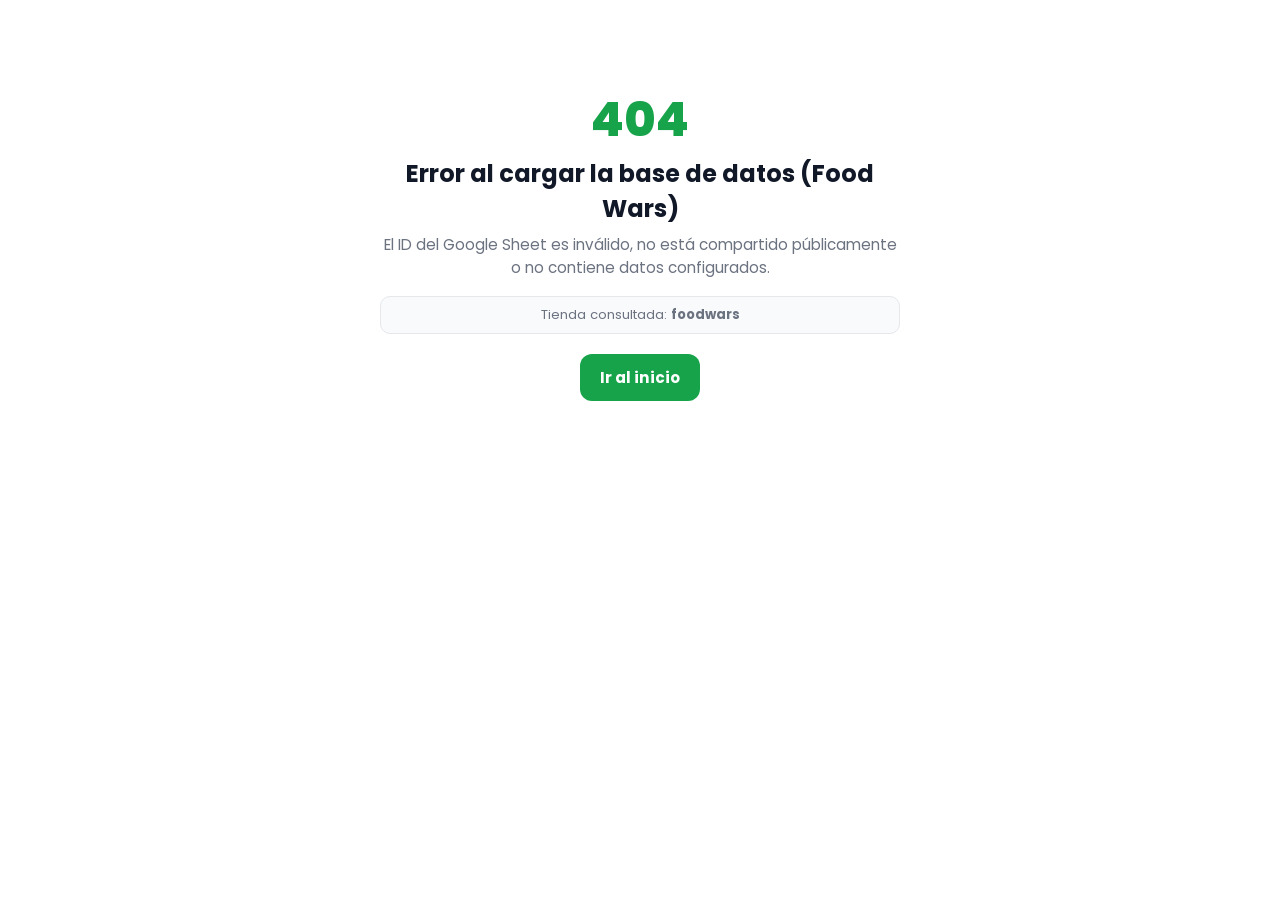
<file: index.html>
<!DOCTYPE html>
<html lang="es">
<head>
  <meta charset="UTF-8" />
  <meta name="viewport" content="width=device-width, initial-scale=1.0, viewport-fit=cover" />
  <title>WhatsVend — Catálogo y Pedidos por WhatsApp</title>

  <!-- Tipografías comunes configurables desde Google Sheets -->
  <link rel="preconnect" href="https://fonts.googleapis.com" />
  <link rel="preconnect" href="https://fonts.gstatic.com" crossorigin />
  <link
    href="https://fonts.googleapis.com/css2?family=Bebas+Neue&family=Montserrat:wght@500;600;700;800&family=Playfair+Display:wght@600;700&family=Poppins:wght@400;500;600;700;800&family=Roboto:wght@400;500;700&display=swap"
    rel="stylesheet"
  />

  <link rel="stylesheet" href="styles.css" />
</head>
<body>
  <!-- Contenedor principal donde `vistas.js` y `app.js` montan la aplicación -->
  <div id="app" class="wv-app">
    <div class="wv-cargando">Cargando catálogo...</div>
  </div>

  <!-- Ventana modal reutilizable para producto, "Ver más" por categoría, carrito y WhatsVend -->
  <div id="wv-modal-backdrop" class="wv-modal-backdrop" aria-hidden="true">
    <div id="wv-modal-dialog" class="wv-modal-dialog" role="dialog" aria-modal="true">
      <!-- Contenido inyectado dinámicamente -->
    </div>
  </div>

  <!-- Scripts modulares en orden de dependencia -->
  <script src="tiendas.js"></script>
  <script src="sheets.js"></script>
  <script src="carrito.js"></script>
  <script src="vistas.js"></script>
  <script src="app.js"></script>
</body>
</html>
</file>
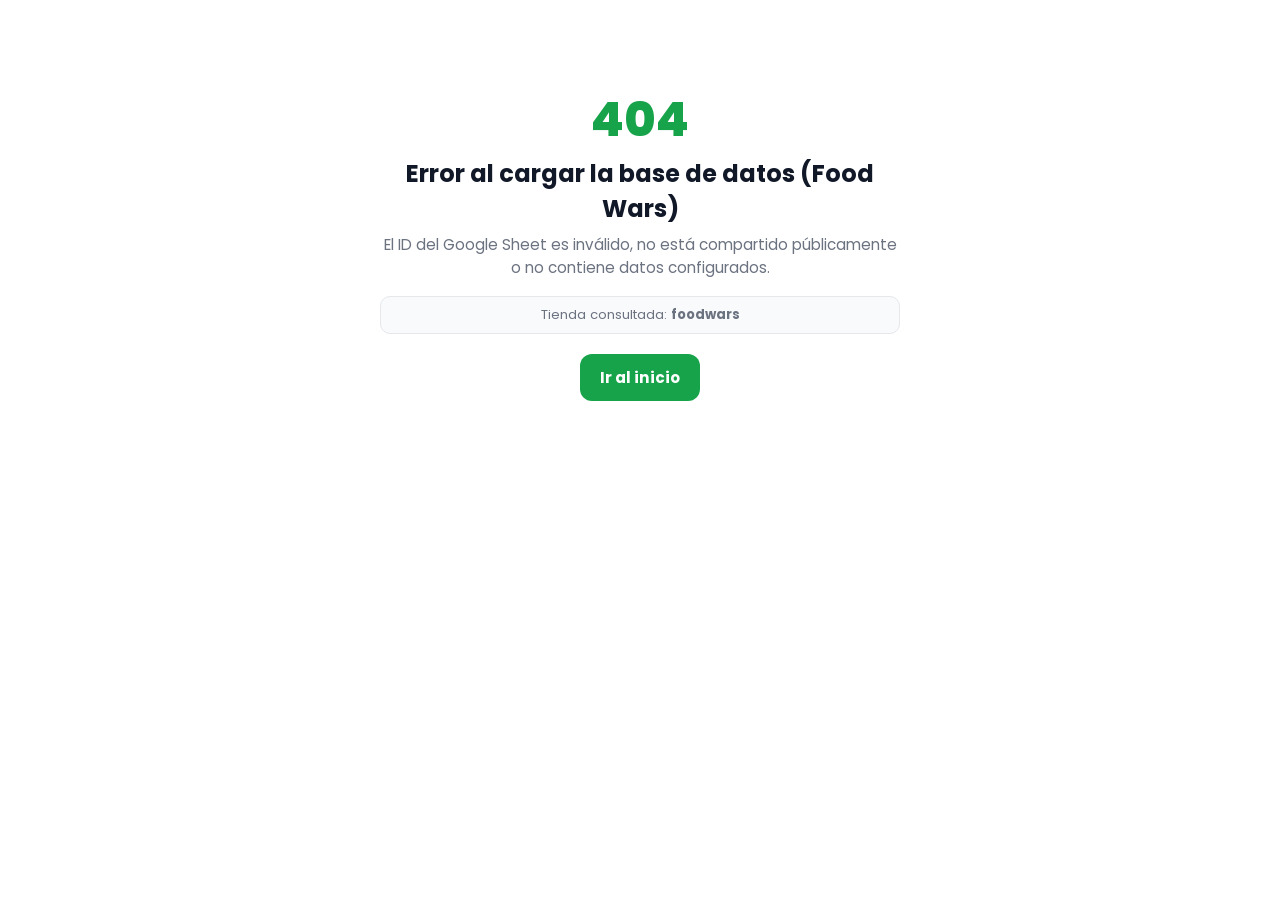
<file: index.html.html>
<!DOCTYPE html>
<html lang="es">
<head>
  <meta charset="UTF-8" />
  <meta name="viewport" content="width=device-width, initial-scale=1.0, viewport-fit=cover" />
  <title>WhatsVend — Catálogo y Pedidos por WhatsApp</title>

  <!-- Tipografías comunes configurables desde Google Sheets -->
  <link rel="preconnect" href="https://fonts.googleapis.com" />
  <link rel="preconnect" href="https://fonts.gstatic.com" crossorigin />
  <link
    href="https://fonts.googleapis.com/css2?family=Bebas+Neue&family=Montserrat:wght@500;600;700;800&family=Playfair+Display:wght@600;700&family=Poppins:wght@400;500;600;700;800&family=Roboto:wght@400;500;700&display=swap"
    rel="stylesheet"
  />

  <link rel="stylesheet" href="styles.css" />
</head>
<body>
  <!-- Contenedor principal donde `vistas.js` y `app.js` montan la aplicación -->
  <div id="app" class="wv-app">
    <div class="wv-cargando">Cargando catálogo...</div>
  </div>

  <!-- Ventana modal reutilizable para producto, "Ver más" por categoría, carrito y WhatsVend -->
  <div id="wv-modal-backdrop" class="wv-modal-backdrop" aria-hidden="true">
    <div id="wv-modal-dialog" class="wv-modal-dialog" role="dialog" aria-modal="true">
      <!-- Contenido inyectado dinámicamente -->
    </div>
  </div>

  <!-- Scripts modulares en orden de dependencia -->
  <script src="tiendas.js"></script>
  <script src="sheets.js"></script>
  <script src="carrito.js"></script>
  <script src="vistas.js"></script>
  <script src="app.js"></script>
</body>
</html>
</file>
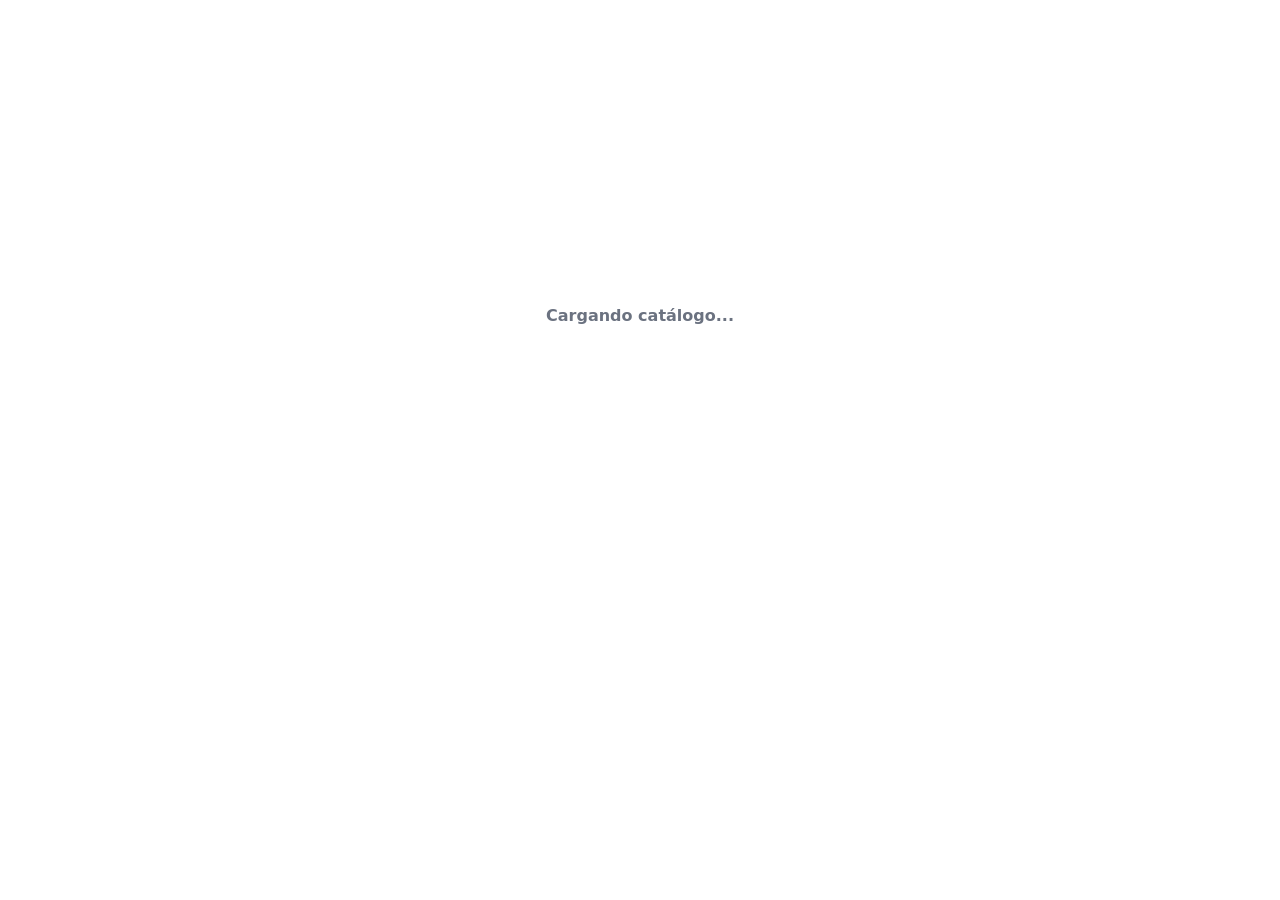
<file: index0.html>
<!DOCTYPE html>
<html lang="es">
<head>
  <meta charset="UTF-8" />
  <meta name="viewport" content="width=device-width, initial-scale=1.0" />
  <title>WhatsVend — Catálogo Digital</title>
  <link rel="preconnect" href="https://fonts.googleapis.com" />
  <link rel="preconnect" href="https://fonts.gstatic.com" crossorigin />
  <link rel="stylesheet" href="./styles.css" />
</head>
<body>
  <div id="app">
    <div class="wv-cargando">Cargando catálogo...</div>
  </div>

  <script src="./sheets.js"></script>
  <script src="./carrito.js"></script>
  <script src="./vistas.js"></script>
<script src="./app.js"></script>
  <script src="./tienda.js"></script>
</body>
</html>
</file>
<file: styles.css>
/* ============================================================================
 * WhatsVend - Hoja de estilos principal (styles.css)
 * Organizada por bloques: variables, 5 filas superiores dinámicas, barra de
 * categorías pegajosa, módulos de productos (cuadrícula/lista), módulos extra,
 * modal de producto/ver-más (deslizar en móvil / centrada en PC), carrito y
 * pie de página "Desarrollado por WhatsVend".
 * ============================================================================ */

:root {
  --wv-primario: #16a34a;
  --wv-primario-oscuro: #15803d;
  --wv-fondo: #ffffff;
  --wv-superficie: #f9fafb;
  --wv-texto: #111827;
  --wv-texto-suave: #6b7280;
  --wv-borde: #e5e7eb;
  --wv-fuente-base: 'Poppins', system-ui, -apple-system, sans-serif;
  --wv-altura-header-dinamica: 64px;
}

* {
  box-sizing: border-box;
  -webkit-tap-highlight-color: transparent;
}

html {
  scroll-behavior: smooth;
}

body {
  margin: 0;
  padding: 0;
  font-family: var(--wv-fuente-base);
  background-color: var(--wv-fondo);
  color: var(--wv-texto);
  overflow-x: hidden;
}

.wv-cargando {
  min-height: 70vh;
  display: flex;
  align-items: center;
  justify-content: center;
  font-weight: 600;
  color: var(--wv-texto-suave);
}

/* ----------------------------------------------------------------------------
 * PORTADA MODULAR
 * ---------------------------------------------------------------------------- */
.wv-portada {
  max-width: 1120px;
  margin: 0 auto;
  padding: 20px 16px 48px;
}

.wv-portada-hero {
  position: relative;
  border-radius: 20px;
  overflow: hidden;
  min-height: 360px;
  display: flex;
  align-items: flex-end;
  background: #111827;
  color: #ffffff;
  margin-bottom: 28px;
}

.wv-portada-hero img {
  position: absolute;
  inset: 0;
  width: 100%;
  height: 100%;
  object-fit: cover;
  opacity: 0.62;
}

.wv-portada-hero-contenido {
  position: relative;
  z-index: 2;
  padding: 28px 22px;
  max-width: 640px;
  background: linear-gradient(to top, rgba(0, 0, 0, 0.78), transparent);
  width: 100%;
}

.wv-portada-hero h1 {
  margin: 0 0 10px;
  font-size: clamp(1.6rem, 4vw, 2.5rem);
  line-height: 1.15;
}

.wv-portada-hero p {
  margin: 0 0 18px;
  color: #f3f4f6;
  font-size: 0.98rem;
}

.wv-btn-primario {
  background: var(--wv-primario);
  color: #ffffff;
  border: none;
  border-radius: 12px;
  padding: 12px 20px;
  font-family: inherit;
  font-weight: 700;
  font-size: 0.95rem;
  cursor: pointer;
  display: inline-flex;
  align-items: center;
  justify-content: center;
  gap: 8px;
  transition: transform 0.15s ease, background-color 0.2s ease;
}

.wv-btn-primario:hover {
  background: var(--wv-primario-oscuro);
}

.wv-btn-primario:active {
  transform: scale(0.98);
}

.wv-destacados-grid {
  display: grid;
  grid-template-columns: repeat(auto-fill, minmax(220px, 1fr));
  gap: 16px;
  margin-top: 14px;
}

.wv-destacado-card {
  border: 1px solid var(--wv-borde);
  border-radius: 14px;
  overflow: hidden;
  background: #ffffff;
  cursor: pointer;
  transition: transform 0.16s ease, box-shadow 0.16s ease;
}

.wv-destacado-card:hover {
  transform: translateY(-2px);
  box-shadow: 0 8px 22px rgba(0, 0, 0, 0.08);
}

.wv-destacado-card img {
  width: 100%;
  height: 150px;
  object-fit: cover;
  display: block;
}

.wv-destacado-card-body {
  padding: 12px;
}

.wv-destacado-precio {
  font-weight: 700;
  color: var(--wv-primario-oscuro);
  margin-top: 6px;
}

/* ----------------------------------------------------------------------------
 * FILAS 1 Y 2: AVISOS SUPERIORES
 * ---------------------------------------------------------------------------- */
.wv-aviso-fila {
  width: 100%;
  padding: 8px 14px;
  font-size: 0.85rem;
  font-weight: 600;
  text-align: center;
  line-height: 1.3;
}

/* ----------------------------------------------------------------------------
 * FILA 3: BARRA DE MENÚ PRINCIPAL DINÁMICA + FILA 6: CATEGORÍAS PEGAJOSA
 * ---------------------------------------------------------------------------- */
.wv-sticky-wrapper {
  position: sticky;
  top: 0;
  z-index: 40;
  background: #ffffff;
  box-shadow: 0 2px 10px rgba(0, 0, 0, 0.05);
}

.wv-main-bar {
  max-width: 1200px;
  margin: 0 auto;
  padding: 10px 16px;
  display: flex;
  align-items: center;
  justify-content: space-between;
  gap: 14px;
  transition: padding 0.2s ease, min-height 0.2s ease;
}

/* Cuando el usuario baja más allá del inicio, la barra se hace un poco más fina */
.wv-sticky-wrapper.is-compact .wv-main-bar {
  padding: 6px 14px;
}

.wv-sticky-wrapper.is-compact .wv-logo-img {
  width: 34px;
  height: 34px;
}

.wv-marca-grupo {
  display: flex;
  align-items: center;
  gap: 10px;
  min-width: 0;
}

.wv-logo-img {
  width: 42px;
  height: 42px;
  border-radius: 10px;
  object-fit: cover;
  flex-shrink: 0;
  transition: width 0.2s ease, height 0.2s ease;
}

.wv-nombre-negocio {
  margin: 0;
  font-size: 1.05rem;
  font-weight: 800;
  white-space: nowrap;
  overflow: hidden;
  text-overflow: ellipsis;
}

/* Buscador en PC: va en el centro de la barra principal */
.wv-buscador-pc {
  flex: 1;
  max-width: 420px;
  display: none;
}

.wv-buscador-input {
  width: 100%;
  padding: 9px 14px;
  border-radius: 999px;
  border: 1px solid var(--wv-borde);
  background: var(--wv-superficie);
  font-family: inherit;
  font-size: 0.9rem;
  outline: none;
}

.wv-buscador-input:focus {
  border-color: var(--wv-primario);
  background: #ffffff;
}

.wv-carrito-btn-pc {
  display: none;
  align-items: center;
  gap: 8px;
  background: var(--wv-superficie);
  border: 1px solid var(--wv-borde);
  border-radius: 999px;
  padding: 8px 14px;
  font-family: inherit;
  font-weight: 700;
  font-size: 0.88rem;
  cursor: pointer;
}

.wv-carrito-badge {
  background: var(--wv-primario);
  color: #ffffff;
  border-radius: 999px;
  padding: 2px 8px;
  font-size: 0.78rem;
}

/* Resumen de carrito en la barra principal para MÓVIL cuando hay productos y se baja */
.wv-resumen-movil-bar {
  display: none;
  width: 100%;
  align-items: center;
  justify-content: space-between;
  gap: 10px;
  background: var(--wv-primario);
  color: #ffffff;
  border: none;
  border-radius: 12px;
  padding: 9px 14px;
  font-family: inherit;
  font-weight: 700;
  font-size: 0.88rem;
  cursor: pointer;
}

@media (max-width: 767px) {
  .wv-sticky-wrapper.is-scrolled-past-hero.has-cart .wv-marca-grupo {
    display: none;
  }
  .wv-sticky-wrapper.is-scrolled-past-hero.has-cart .wv-resumen-movil-bar {
    display: flex;
  }
}

@media (min-width: 768px) {
  .wv-buscador-pc {
    display: block;
  }
  .wv-carrito-btn-pc {
    display: inline-flex;
  }
}

/* Barra de categorías (se pega bajo la barra principal) */
.wv-categorias-bar {
  border-top: 1px solid var(--wv-borde);
  background: #ffffff;
}

.wv-categorias-inner {
  max-width: 1200px;
  margin: 0 auto;
  padding: 8px 14px;
  display: flex;
  align-items: center;
  gap: 8px;
  overflow-x: auto;
  scrollbar-width: none;
}

.wv-categorias-inner::-webkit-scrollbar {
  display: none;
}

@media (min-width: 768px) {
  .wv-categorias-inner {
    justify-content: center;
    flex-wrap: wrap;
  }
  /* En PC el buscador está arriba en la barra principal, ocultamos lupa móvil */
  .wv-lupa-movil-btn {
    display: none !important;
  }
}

.wv-lupa-movil-btn {
  width: 36px;
  height: 36px;
  border-radius: 999px;
  border: 1px solid var(--wv-borde);
  background: var(--wv-superficie);
  display: inline-flex;
  align-items: center;
  justify-content: center;
  flex-shrink: 0;
  cursor: pointer;
  font-size: 1rem;
}

.wv-cat-pill {
  border: 1px solid var(--wv-borde);
  background: #ffffff;
  color: var(--wv-texto);
  border-radius: 999px;
  padding: 6px 14px;
  font-family: inherit;
  font-size: 0.84rem;
  font-weight: 600;
  white-space: nowrap;
  cursor: pointer;
  transition: all 0.15s ease;
}

.wv-cat-pill.is-active {
  background: var(--wv-primario);
  border-color: var(--wv-primario);
  color: #ffffff;
}

.wv-buscador-movil-drawer {
  display: none;
  padding: 8px 14px 12px;
  border-top: 1px solid var(--wv-borde);
  background: #ffffff;
}

.wv-buscador-movil-drawer.is-open {
  display: block;
}

/* ----------------------------------------------------------------------------
 * FILA 4: BANNER PRINCIPAL (PC Y MÓVIL) + FILA 5: BARRA DE ESTADO
 * ---------------------------------------------------------------------------- */
.wv-banner-principal {
  max-width: 1200px;
  margin: 0 auto;
}

.wv-banner-principal img {
  width: 100%;
  max-height: 420px;
  object-fit: cover;
  display: block;
}

.wv-estado-bar {
  background: #18181b;
  color: #ffffff;
  font-size: 0.85rem;
}

.wv-estado-inner {
  max-width: 1200px;
  margin: 0 auto;
  padding: 10px 18px;
  display: flex;
  align-items: center;
  justify-content: space-between;
  gap: 16px;
  flex-wrap: wrap;
}

.wv-estado-izq {
  display: flex;
  align-items: center;
  gap: 14px;
}

.wv-estado-indicador {
  display: inline-flex;
  align-items: center;
  gap: 7px;
  font-weight: 700;
}

.wv-punto-estado {
  width: 9px;
  height: 9px;
  border-radius: 50%;
  background: #22c55e;
  display: inline-block;
}

.wv-punto-estado.is-cerrado {
  background: #ef4444;
}

.wv-estado-der {
  color: #e5e7eb;
  font-weight: 500;
}

/* ----------------------------------------------------------------------------
 * CUERPO DEL CATÁLOGO: SECCIONES DE PRODUCTOS Y MÓDULOS EXTRA
 * ---------------------------------------------------------------------------- */
.wv-catalogo-main {
  max-width: 1200px;
  margin: 0 auto;
  padding: 24px 16px 96px;
}

.wv-seccion-bloque {
  margin-bottom: 36px;
  scroll-margin-top: 118px;
}

.wv-seccion-header {
  margin-bottom: 14px;
}

.wv-seccion-titulo {
  margin: 0;
  font-weight: 800;
  line-height: 1.15;
}

.wv-seccion-subtitulo {
  margin: 6px 0 0;
  line-height: 1.4;
}

/* Estilo 1: Cuadrícula (2 en móvil, 3-4 en PC) */
.wv-grid-productos {
  display: grid;
  grid-template-columns: repeat(2, 1fr);
  gap: 14px;
}

@media (min-width: 768px) {
  .wv-grid-productos {
    grid-template-columns: repeat(3, 1fr);
    gap: 18px;
  }
}

@media (min-width: 1024px) {
  .wv-grid-productos {
    grid-template-columns: repeat(4, 1fr);
  }
}

.wv-card-grid {
  border: 1px solid var(--wv-borde);
  border-radius: 14px;
  overflow: hidden;
  background: #ffffff;
  display: flex;
  flex-direction: column;
  justify-content: space-between;
}

.wv-card-img-wrap {
  position: relative;
  cursor: pointer;
}

.wv-card-img-wrap img {
  width: 100%;
  aspect-ratio: 4 / 3;
  object-fit: cover;
  display: block;
}

.wv-etiqueta-badge {
  position: absolute;
  top: 8px;
  left: 8px;
  color: #ffffff;
  font-size: 0.72rem;
  font-weight: 800;
  padding: 3px 8px;
  border-radius: 6px;
  letter-spacing: 0.03em;
}

.wv-card-body {
  padding: 12px;
  display: flex;
  flex-direction: column;
  flex: 1;
  justify-content: space-between;
  gap: 10px;
}

.wv-prod-titulo {
  margin: 0 0 4px;
  font-size: 0.95rem;
  font-weight: 700;
  cursor: pointer;
}

.wv-prod-desc {
  margin: 0;
  font-size: 0.8rem;
  color: var(--wv-texto-suave);
  display: -webkit-box;
  -webkit-line-clamp: 2;
  -webkit-box-orient: vertical;
  overflow: hidden;
}

.wv-prod-precio {
  font-weight: 800;
  font-size: 0.98rem;
  margin-bottom: 8px;
}

.wv-btn-tarjeta {
  width: 100%;
  background: var(--wv-primario);
  color: #ffffff;
  border: none;
  border-radius: 10px;
  padding: 8px 12px;
  font-family: inherit;
  font-weight: 700;
  font-size: 0.9rem;
  cursor: pointer;
}

.wv-btn-tarjeta:hover {
  background: var(--wv-primario-oscuro);
}

/* Estilo 2: Lista horizontal */
.wv-lista-productos {
  display: flex;
  flex-direction: column;
  gap: 12px;
}

.wv-card-lista {
  display: flex;
  align-items: center;
  justify-content: space-between;
  gap: 14px;
  border: 1px solid var(--wv-borde);
  border-radius: 14px;
  padding: 12px;
  background: #ffffff;
}

.wv-card-lista-img {
  width: 92px;
  height: 92px;
  border-radius: 12px;
  object-fit: cover;
  flex-shrink: 0;
  cursor: pointer;
}

.wv-card-lista-info {
  flex: 1;
  min-width: 0;
}

.wv-card-lista-accion {
  display: flex;
  flex-direction: column;
  align-items: flex-end;
  gap: 6px;
}

.wv-ver-mas-wrap {
  margin-top: 16px;
  text-align: center;
}

.wv-btn-secundario {
  background: var(--wv-superficie);
  color: var(--wv-texto);
  border: 1px solid var(--wv-borde);
  border-radius: 10px;
  padding: 10px 18px;
  font-family: inherit;
  font-weight: 700;
  font-size: 0.88rem;
  cursor: pointer;
}

/* ----------------------------------------------------------------------------
 * MÓDULOS DECORATIVOS Y LLAMADOS A LA ACCIÓN
 * ---------------------------------------------------------------------------- */
.wv-modulo-extra {
  margin: 26px 0;
}

.wv-cinta-wrap {
  overflow: hidden;
  padding: 10px 0;
}

.wv-cinta-banda {
  padding: 10px 16px;
  overflow: hidden;
  white-space: nowrap;
}

.wv-cinta-track {
  display: inline-block;
  font-weight: 800;
  letter-spacing: 0.04em;
  animation: wv-mover-izquierda 18s linear infinite;
}

@keyframes wv-mover-izquierda {
  0% {
    transform: translateX(25%);
  }
  100% {
    transform: translateX(-100%);
  }
}

.wv-cupon-box {
  border-radius: 14px;
  padding: 14px 18px;
  border-width: 1px;
  border-style: solid;
}

.wv-banner-extra img {
  width: 100%;
  max-height: 340px;
  object-fit: cover;
  border-radius: 16px;
  display: block;
}

.wv-img-solo-movil {
  display: none;
}

.wv-img-solo-pc {
  display: block;
}

@media (max-width: 767px) {
  .wv-img-solo-movil {
    display: block;
  }
  .wv-img-solo-pc {
    display: none;
  }
}

/* ----------------------------------------------------------------------------
 * BARRA FLOTANTE INFERIOR DEL CARRITO
 * ---------------------------------------------------------------------------- */
.wv-barra-carrito-flotante {
  position: fixed;
  bottom: 14px;
  left: 50%;
  transform: translateX(-50%);
  width: calc(100% - 28px);
  max-width: 680px;
  background: var(--wv-primario);
  color: #ffffff;
  border: none;
  border-radius: 16px;
  padding: 13px 18px;
  display: flex;
  align-items: center;
  justify-content: space-between;
  font-family: inherit;
  font-weight: 700;
  font-size: 0.95rem;
  box-shadow: 0 12px 28px rgba(22, 163, 74, 0.35);
  z-index: 45;
  cursor: pointer;
}

/* ----------------------------------------------------------------------------
 * MODALES (PRODUCTO, VER MÁS CATEGORÍA, CARRITO, WHATSAPPVEND)
 * ---------------------------------------------------------------------------- */
.wv-modal-backdrop {
  position: fixed;
  inset: 0;
  background: rgba(0, 0, 0, 0.6);
  display: none;
  align-items: center;
  justify-content: center;
  padding: 16px;
  z-index: 60;
}

.wv-modal-backdrop.is-open {
  display: flex;
}

.wv-modal-dialog {
  width: 100%;
  max-width: 540px;
  max-height: 90vh;
  overflow-y: auto;
  background: #ffffff;
  border-radius: 20px;
  padding: 20px;
  position: relative;
  box-shadow: 0 24px 50px rgba(0, 0, 0, 0.28);
}

/* Modal "Ver más" de categoría:
   - En móvil: pantalla completa y deslizable de izquierda a derecha para volver
   - En PC: ventana más compacta centrada dejando ver los costados */
.wv-modal-dialog.is-ver-mas {
  max-width: 820px;
}

@media (max-width: 767px) {
  .wv-modal-backdrop {
    padding: 0;
  }
  .wv-modal-dialog {
    width: 100vw;
    max-width: 100vw;
    height: 100dvh;
    max-height: 100dvh;
    border-radius: 0;
    transition: transform 0.2s ease;
  }
}

.wv-modal-cerrar {
  position: sticky;
  top: 0;
  float: right;
  width: 34px;
  height: 34px;
  border-radius: 999px;
  border: 1px solid var(--wv-borde);
  background: #ffffff;
  color: var(--wv-texto);
  font-size: 1.1rem;
  font-weight: 700;
  cursor: pointer;
  z-index: 5;
}

.wv-grupo-extras {
  border: 1px solid var(--wv-borde);
  border-radius: 12px;
  padding: 12px;
  margin-top: 12px;
}

.wv-grupo-extras-titulo {
  font-weight: 700;
  font-size: 0.92rem;
  margin-bottom: 8px;
}

.wv-opcion-extra-item {
  display: flex;
  align-items: center;
  justify-content: space-between;
  padding: 6px 0;
  font-size: 0.88rem;
}

/* ----------------------------------------------------------------------------
 * PIE DE PÁGINA "DESARROLLADO POR WHATSAPPVEND"
 * ---------------------------------------------------------------------------- */
.wv-footer-whatsvend-wrap {
  max-width: 1200px;
  margin: 24px auto 40px;
  padding: 0 16px;
}

.wv-footer-bar-btn {
  width: 100%;
  background: #ffffff;
  border: 1px solid var(--wv-borde);
  border-radius: 16px;
  padding: 14px 18px;
  display: flex;
  align-items: center;
  justify-content: space-between;
  gap: 12px;
  cursor: pointer;
  text-align: left;
  font-family: inherit;
  box-shadow: 0 4px 14px rgba(0, 0, 0, 0.04);
}

.wv-footer-bar-izq {
  display: flex;
  align-items: center;
  gap: 14px;
}

.wv-footer-logo-box {
  width: 46px;
  height: 46px;
  border-radius: 12px;
  background: #111827;
  color: #ffffff;
  font-weight: 800;
  font-size: 1.1rem;
  display: flex;
  align-items: center;
  justify-content: center;
  flex-shrink: 0;
}

.wv-footer-sub {
  font-size: 0.72rem;
  font-weight: 700;
  letter-spacing: 0.05em;
  color: var(--wv-texto-suave);
  text-transform: uppercase;
}

.wv-footer-marca {
  font-size: 1.05rem;
  font-weight: 800;
  color: var(--wv-texto);
}

.wv-whatsvend-pills {
  display: flex;
  flex-wrap: wrap;
  gap: 8px;
  margin: 14px 0 20px;
}

.wv-whatsvend-pill {
  background: #fff7ed;
  color: #9a3412;
  border: 1px solid #ffedd5;
  padding: 6px 12px;
  border-radius: 999px;
  font-size: 0.82rem;
  font-weight: 600;
}

.wv-btn-whatsapp-creador {
  width: 100%;
  background: #25d366;
  color: #ffffff;
  border: none;
  border-radius: 14px;
  padding: 14px 18px;
  font-family: inherit;
  font-weight: 800;
  font-size: 1rem;
  cursor: pointer;
  display: inline-flex;
  align-items: center;
  justify-content: center;
  gap: 8px;
}


/* Bloques modulares de portada */
.wv-portada-bloque {
  margin-bottom: 24px;
}

.wv-portada-imagen img {
  width: 100%;
  max-height: 420px;
  object-fit: cover;
  border-radius: 16px;
  display: block;
}

.wv-portada-titulo {
  margin: 0 0 8px;
  font-size: 1.7rem;
  line-height: 1.15;
}

.wv-portada-subtitulo {
  margin: 0;
  color: var(--wv-texto-suave);
  font-size: 0.98rem;
  line-height: 1.45;
}

.wv-producto-unico-card {
  max-width: 340px;
  display: inline-block;
  text-align: left;
}

.wv-portada-logo img {
  max-height: 96px;
  max-width: 240px;
  width: auto;
  height: auto;
  object-fit: contain;
  display: inline-block;
}
</file>
